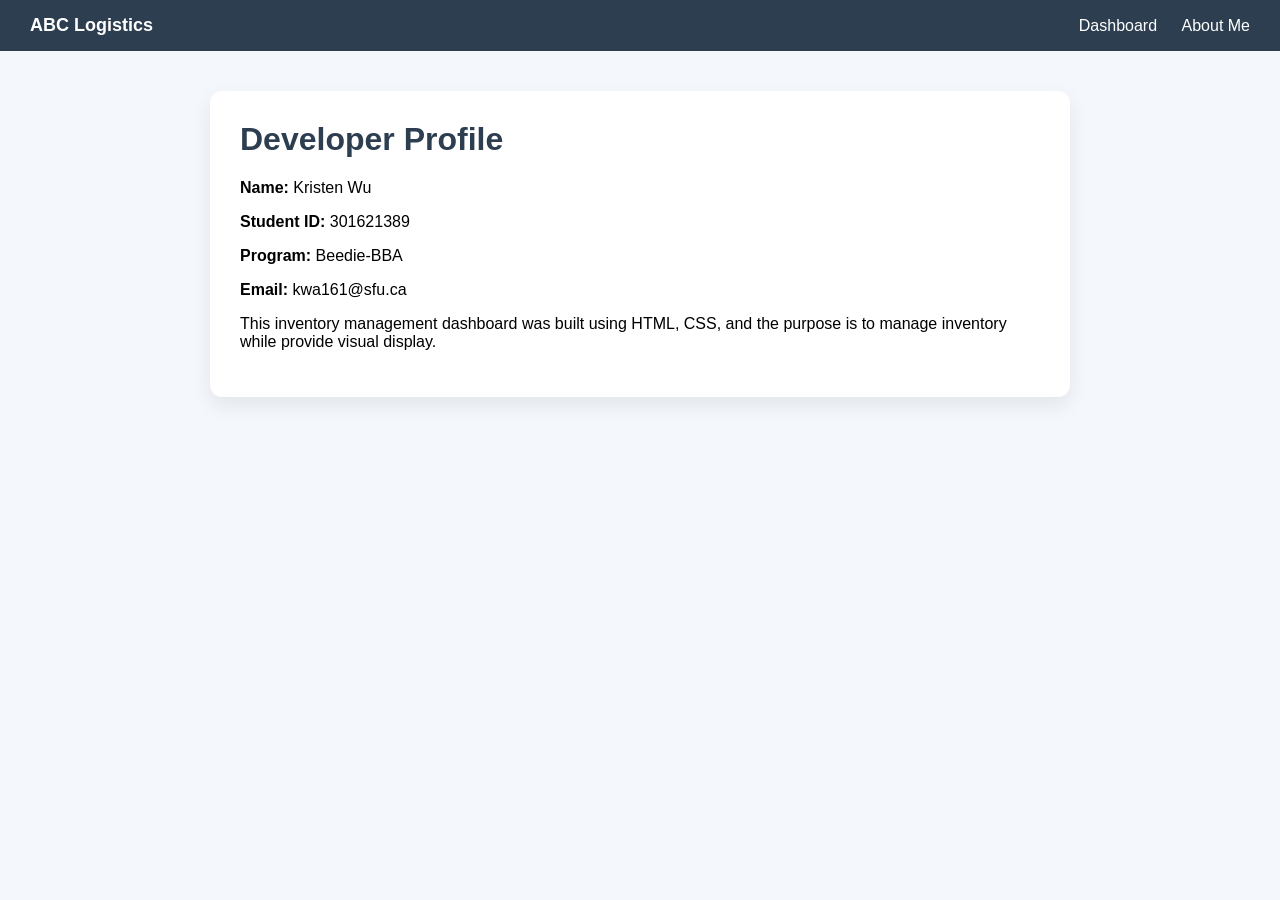
<file: about.html>
<!DOCTYPE html>
<html lang="en">
<head>
    <link rel="stylesheet" href="style.css">
    <meta charset="UTF-8">
    <title>About Me - ABC Logistics</title>
    <meta name="viewport" content="width=device-width, initial-scale=1.0">

    <style>
        body {
            margin: 0;
            font-family: 'Segoe UI', Tahoma, Geneva, Verdana, sans-serif;
            background-color: #f4f7fb;
        }

        .navbar {
            background-color: #2c3e50;
            padding: 15px 30px;
            display: flex;
            justify-content: space-between;
            align-items: center;
        }

        .navbar-title {
            color: white;
            font-weight: 600;
        }

        .nav-links a {
            color: white;
            text-decoration: none;
            margin-left: 20px;
        }

        .container {
            max-width: 800px;
            margin: 40px auto;
            background: white;
            padding: 30px;
            border-radius: 12px;
            box-shadow: 0 8px 20px rgba(0,0,0,0.08);
        }

        h1 {
            color: #2c3e50;
        }
    </style>
</head>

<body>

<div class="navbar">
    <div class="navbar-title">ABC Logistics</div>
    <div class="nav-links">
        <a href="index.html">Dashboard</a>
        <a href="about.html">About Me</a>
    </div>
</div>

<div class="container">
    <h1>Developer Profile</h1>

    <p><strong>Name:</strong> Kristen Wu</p>
    <p><strong>Student ID:</strong> 301621389</p>
    <p><strong>Program:</strong> Beedie-BBA</p>
    <p><strong>Email:</strong> kwa161@sfu.ca</p>

    <p>
        This inventory management dashboard was built using HTML, CSS, and the purpose is to manage inventory 
        while provide visual display.
    </p>
</div>

</body>
</html>
</file>
<file: style.css>
/* ===== Global Styles ===== */
body {
    margin: 0;
    font-family: 'Segoe UI', Tahoma, Geneva, Verdana, sans-serif;
    background-color: #f4f7fb;
}

/* ===== Navigation Bar ===== */
.navbar {
    background-color: #2c3e50;
    padding: 15px 30px;
    display: flex;
    justify-content: space-between;
    align-items: center;
}

.navbar-title {
    color: white;
    font-weight: 600;
    font-size: 18px;
}

.nav-links a {
    color: white;
    text-decoration: none;
    margin-left: 20px;
    font-weight: 500;
    transition: opacity 0.3s ease;
}

.nav-links a:hover {
    opacity: 0.7;
}

/* ===== Main Container ===== */
.container {
    max-width: 900px;
    margin: 40px auto;
    background: white;
    padding: 30px;
    border-radius: 12px;
    box-shadow: 0 8px 20px rgba(0, 0, 0, 0.08);
}

h1 {
    margin-top: 0;
    color: #2c3e50;
}

/* ===== Form Styling ===== */
.form-group {
    margin-bottom: 15px;
}

label {
    display: block;
    margin-bottom: 6px;
    font-weight: 600;
    color: #34495e;
}

input {
    width: 100%;
    padding: 10px;
    border-radius: 8px;
    border: 1px solid #dcdde1;
    font-size: 14px;
}

input:focus {
    outline: none;
    border-color: #3498db;
}

/* ===== Buttons ===== */
button {
    padding: 10px 15px;
    background-color: #3498db;
    color: white;
    border: none;
    border-radius: 8px;
    font-size: 14px;
    font-weight: 600;
    cursor: pointer;
    transition: background 0.3s ease;
}

button:hover {
    background-color: #2980b9;
}

.add-btn {
    width: 100%;
    margin-top: 10px;
    padding: 12px;
}

.clear-btn {
    width: 100%;
    margin-top: 15px;
    background-color: #e74c3c;
}

.clear-btn:hover {
    background-color: #c0392b;
}

/* ===== Inventory List ===== */
.inventory-item {
    display: flex;
    justify-content: space-between;
    padding: 12px;
    border-radius: 8px;
    background-color: #f8fafc;
    margin-bottom: 10px;
    border: 1px solid #eef1f5;
}

.empty-message {
    text-align: center;
    color: #888;
}

/* ===== About Page ===== */
.profile-section {
    margin-bottom: 20px;
}

.profile-label {
    font-weight: 600;
    color: #34495e;
}

.profile-content {
    margin-top: 5px;
    color: #555;
}

.footer {
    text-align: center;
    margin-top: 40px;
    color: #888;
    font-size: 14px;
}
</file>
